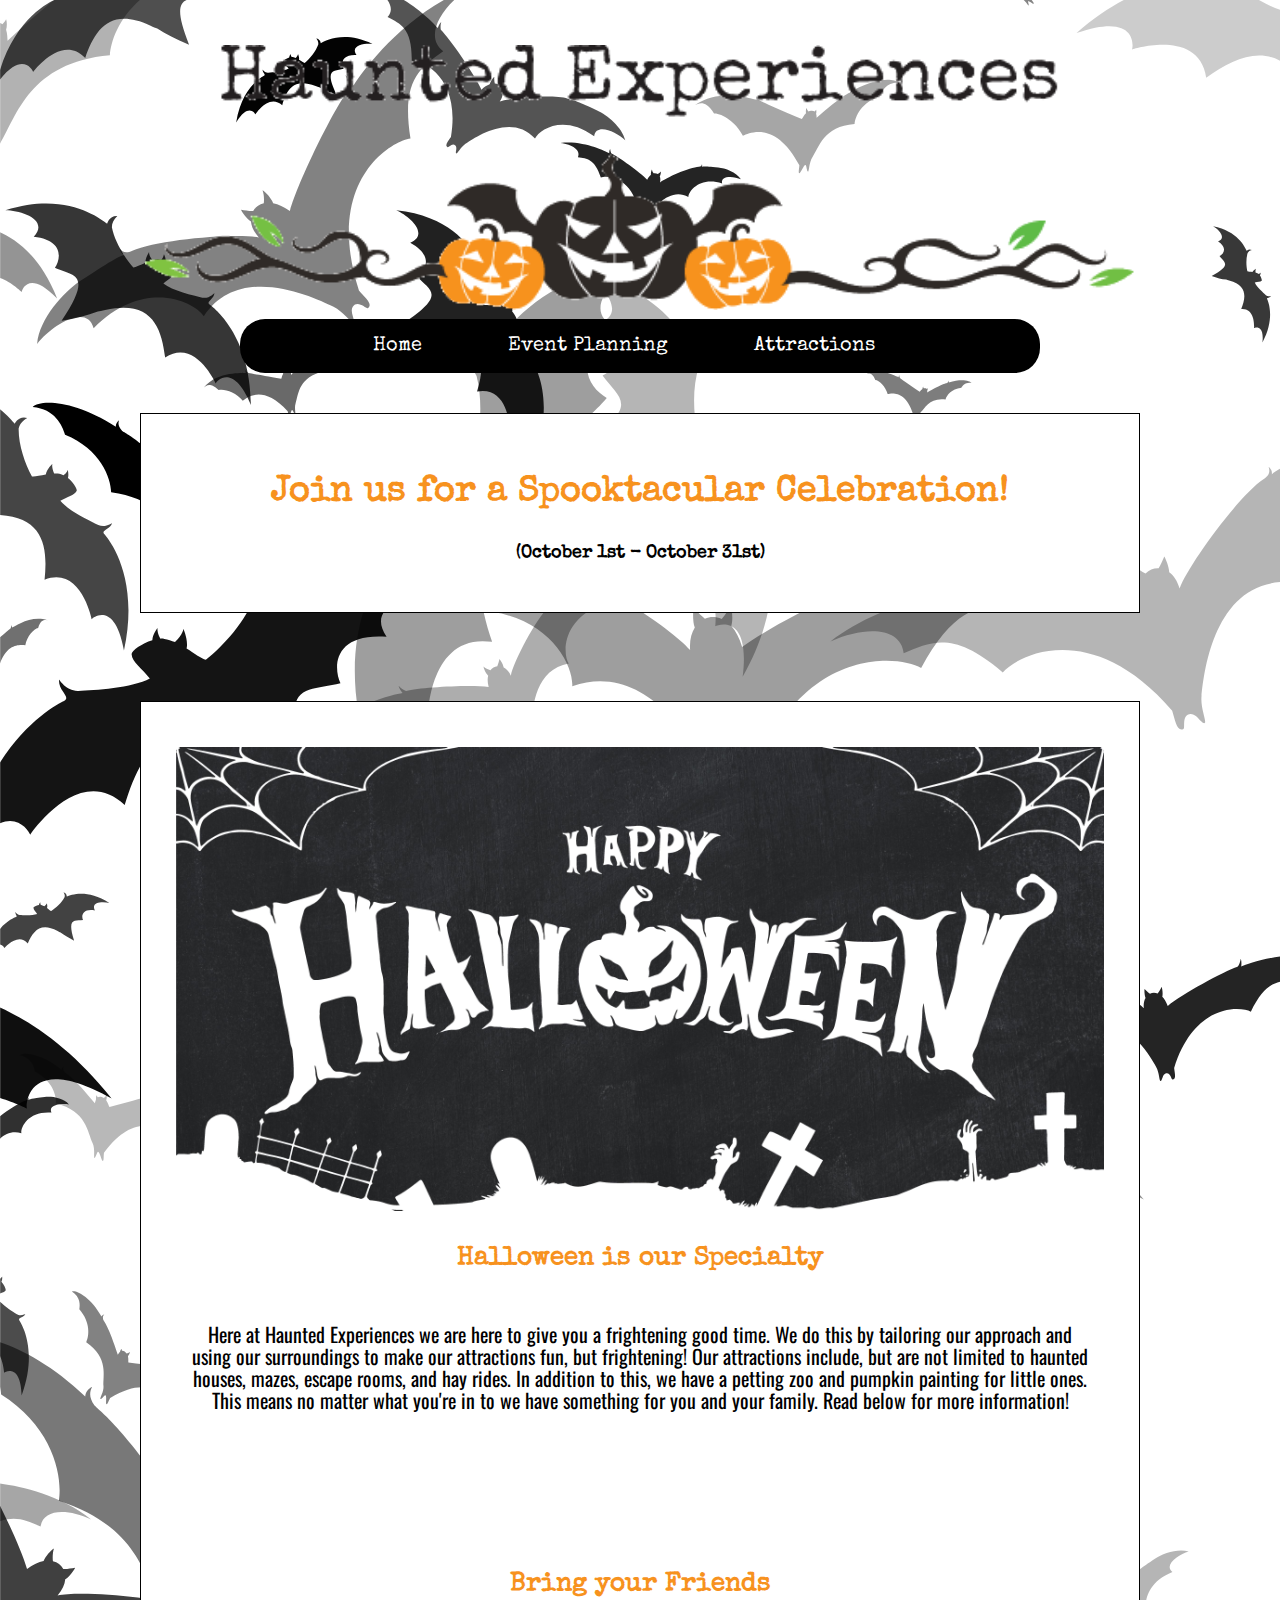
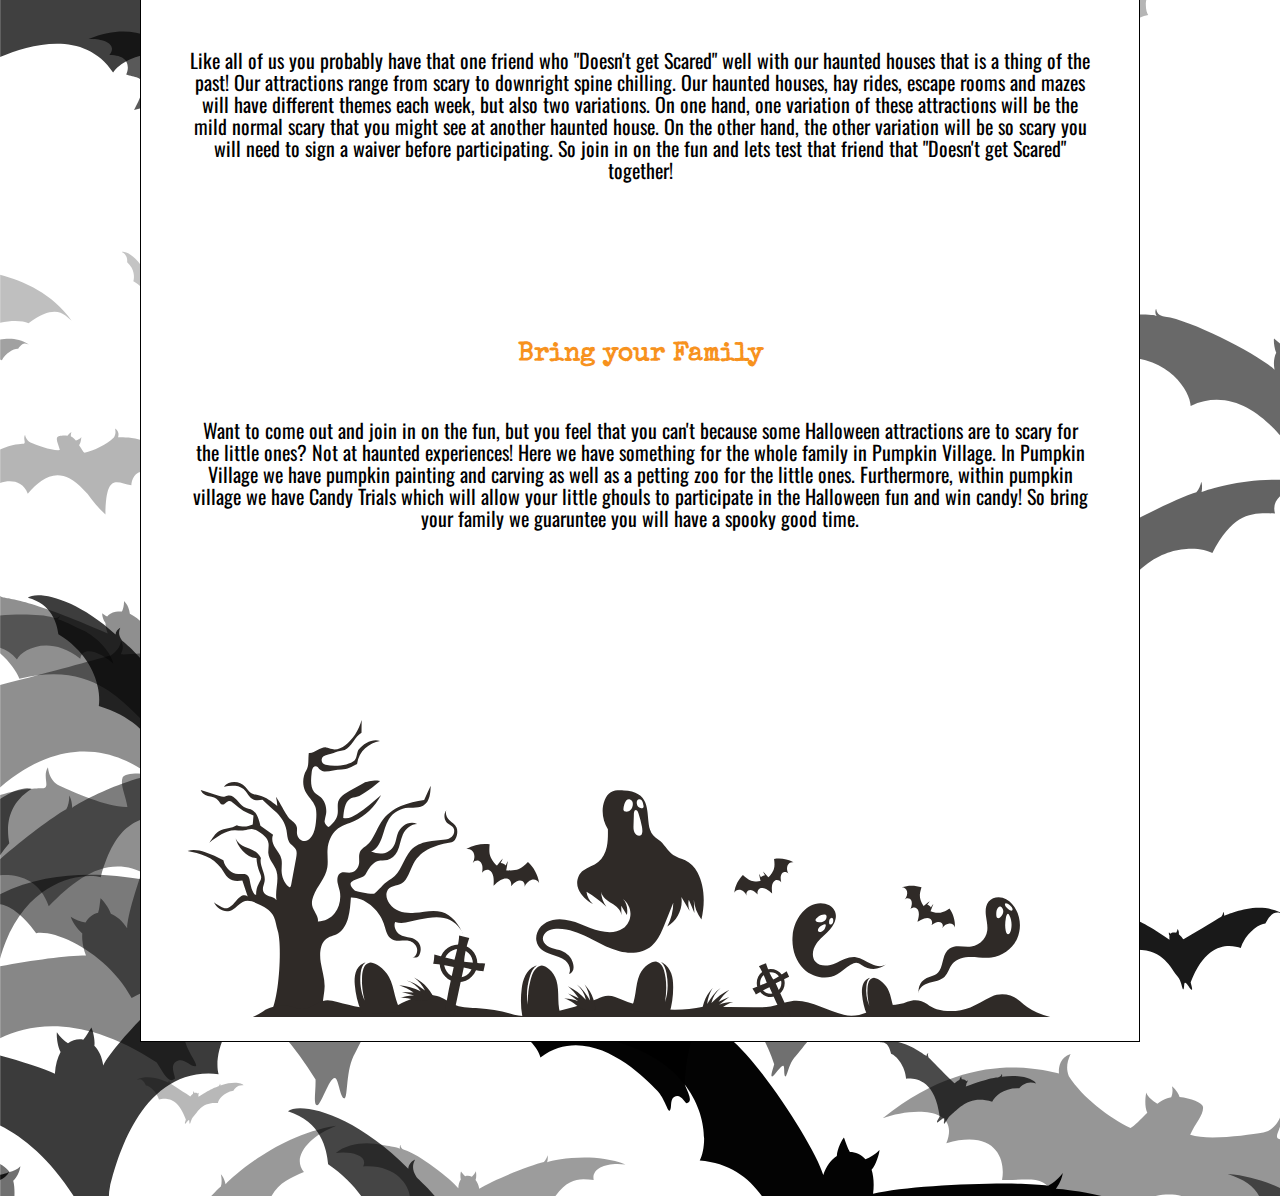
<file: index.html>
<!DOCTYPE html>
	<html lang="en">
	<head>
		<meta charset="UTF-8">
		<title>Haunted Experiences</title>
		<meta name ="viewport" content="width=device-width, initial-scale=1">
		<link rel="stylesheet" href="styles/stylesheetnav.css">
		<link rel="stylesheet" href="styles/stylesheetmain.css">
		<style>
			@import url('https://fonts.googleapis.com/css2?family=Oswald&family=Special+Elite&display=swap');
		</style>
		</head>
  	<body>

		<header>

			  <div class="flex-container-grid">
				<div class ="box">
					<img src="images/logohweenv3.png" alt="Pumpkin Site Logo">
				</div>	
			  </div>
				<nav>
					<ul class="nav-list">
						<li class="nav-item">

							<a href="index.html">Home</a>
							<a href="page3.html">Event Planning</a>
							<a href="page2.html">Attractions </a>
							
						</li>
					</ul>
				</nav>
		</header>





		<main>
			<div class="flexbox-container">
				<div class="flexbox-page-container">
				<h2>Join us for a Spooktacular Celebration!</h2>
				<h5>(October 1st - October 31st)</h5>
			</div>
			</div>
				<p><br/><br/><br/><br/></p>

				<div class="flexbox-container">
				<div class="flexbox-page-container">


					<div class="flex-container-grid">
					<div class ="box">
						<img src="images/4221550.jpg">
					</div>
				</div>


				<h3>Halloween is our Specialty</h3>

				<p class="main">
					Here at Haunted Experiences we are here to give you a frightening good time. We do this by tailoring our approach and using our surroundings to make our attractions fun, but frightening! Our attractions include, but are not limited to haunted houses, mazes, escape rooms, and hay rides. In addition to this, we have a petting zoo and pumpkin painting for little ones. This means no matter what you're in to we have something for you and your family. Read below for more information!
				</p>

				<p><br/><br/><br/><br/><br/></p>

				<h3>Bring your Friends</h3>


				<p class="main">
					Like all of us you probably have that one friend who "Doesn't get Scared" well with our haunted houses that is a thing of the past! Our attractions range from scary to downright spine chilling. Our haunted houses, hay rides, escape rooms and mazes will have different themes each week, but also two variations. On one hand, one variation of these attractions will be the mild normal scary that you might see at another haunted house. On the other hand, the other variation will be so scary you will need to sign a waiver before participating. So join in on the fun and lets test that friend that "Doesn't get Scared" together!
				</p>
				<p><br/><br/><br/><br/><br/></p>


				<h3>Bring your Family</h3>

				<p class="main">
					Want to come out and join in on the fun, but you feel that you can't because some Halloween attractions are to scary for the little ones? Not at haunted experiences! Here we have something for the whole family in Pumpkin Village. In Pumpkin Village we have pumpkin painting and carving as well as a petting zoo for the little ones. Furthermore, within pumpkin village we have Candy Trials which will allow your little ghouls to participate in the Halloween fun and win candy! So bring your family we guaruntee you will have a spooky good time. 
				</p>

				<p><br/><br/><br/><br/><br/><br/><br/></p>


				<img src="images/graveyard.svg">

			</div>

			</div>


				<p><br/><br/><br/><br/><br/><br/><br/></p>

		</main>


  </body>
</html>
</file>
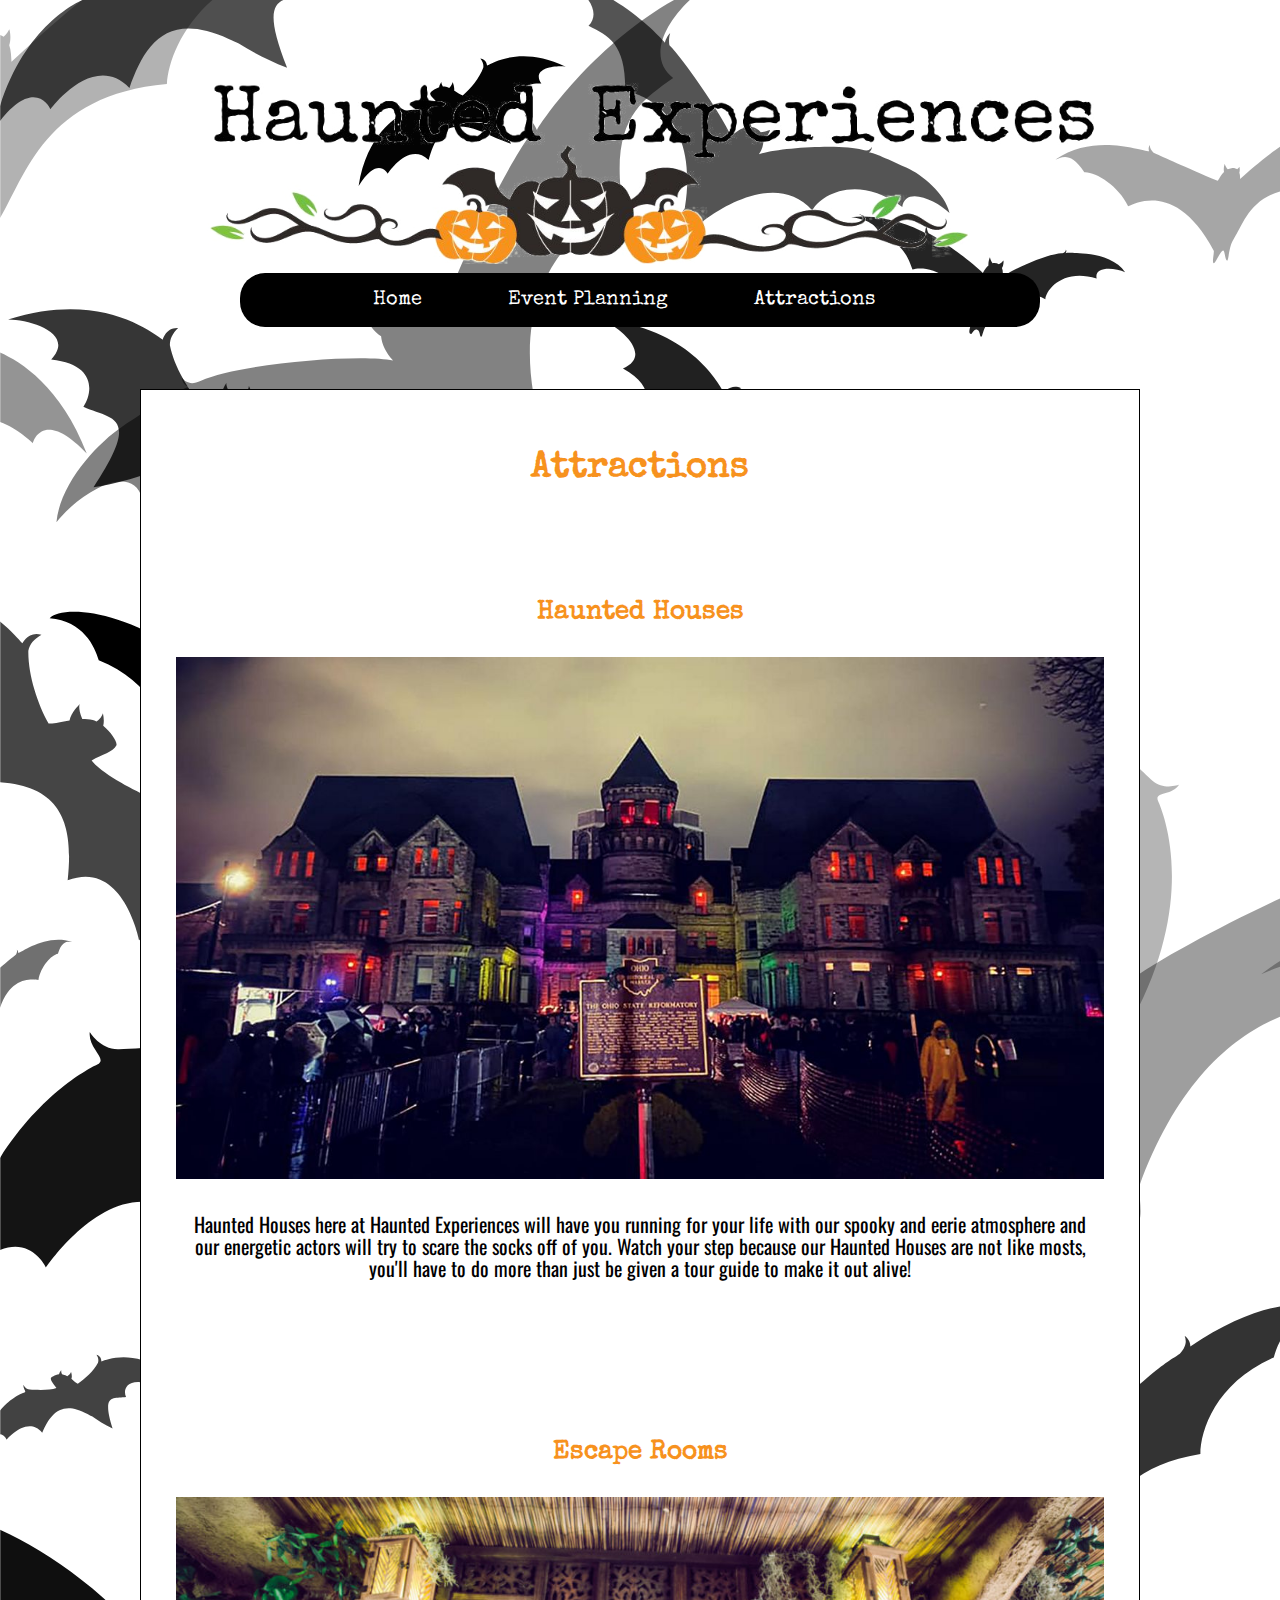
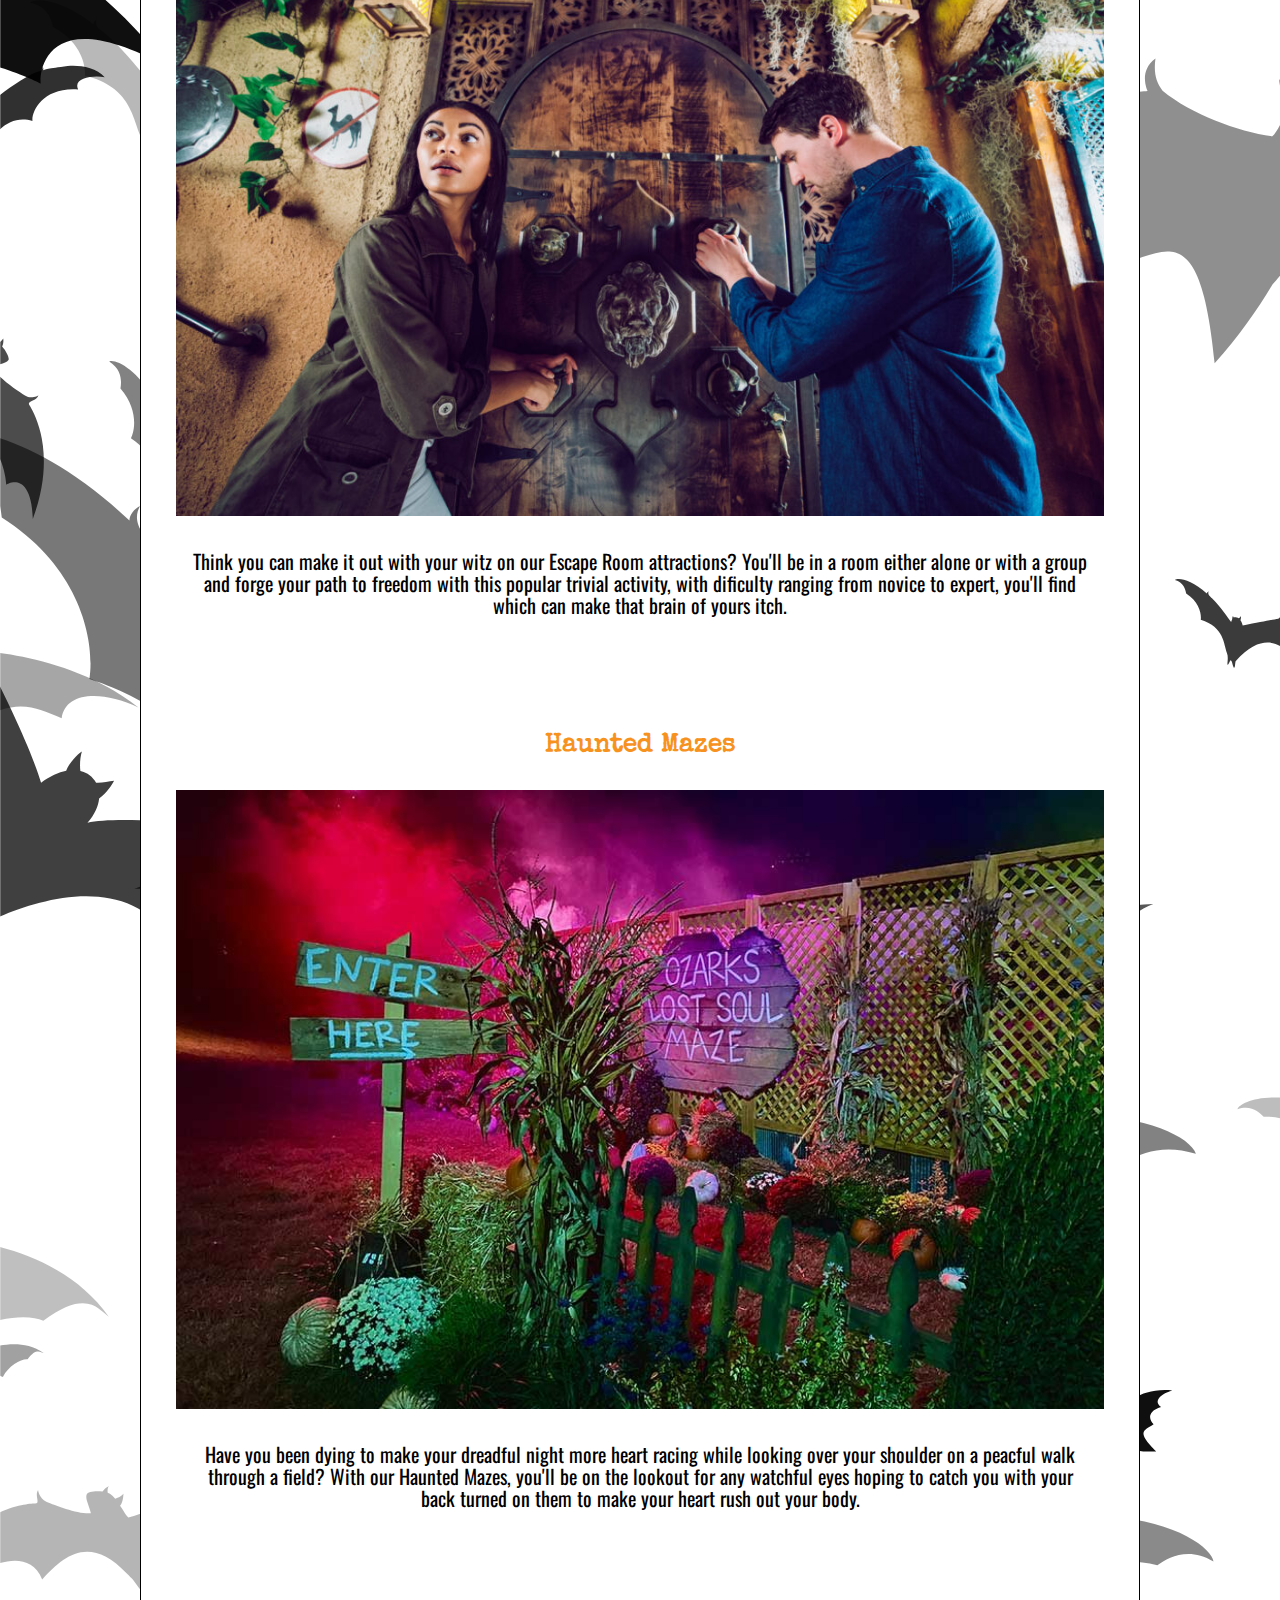
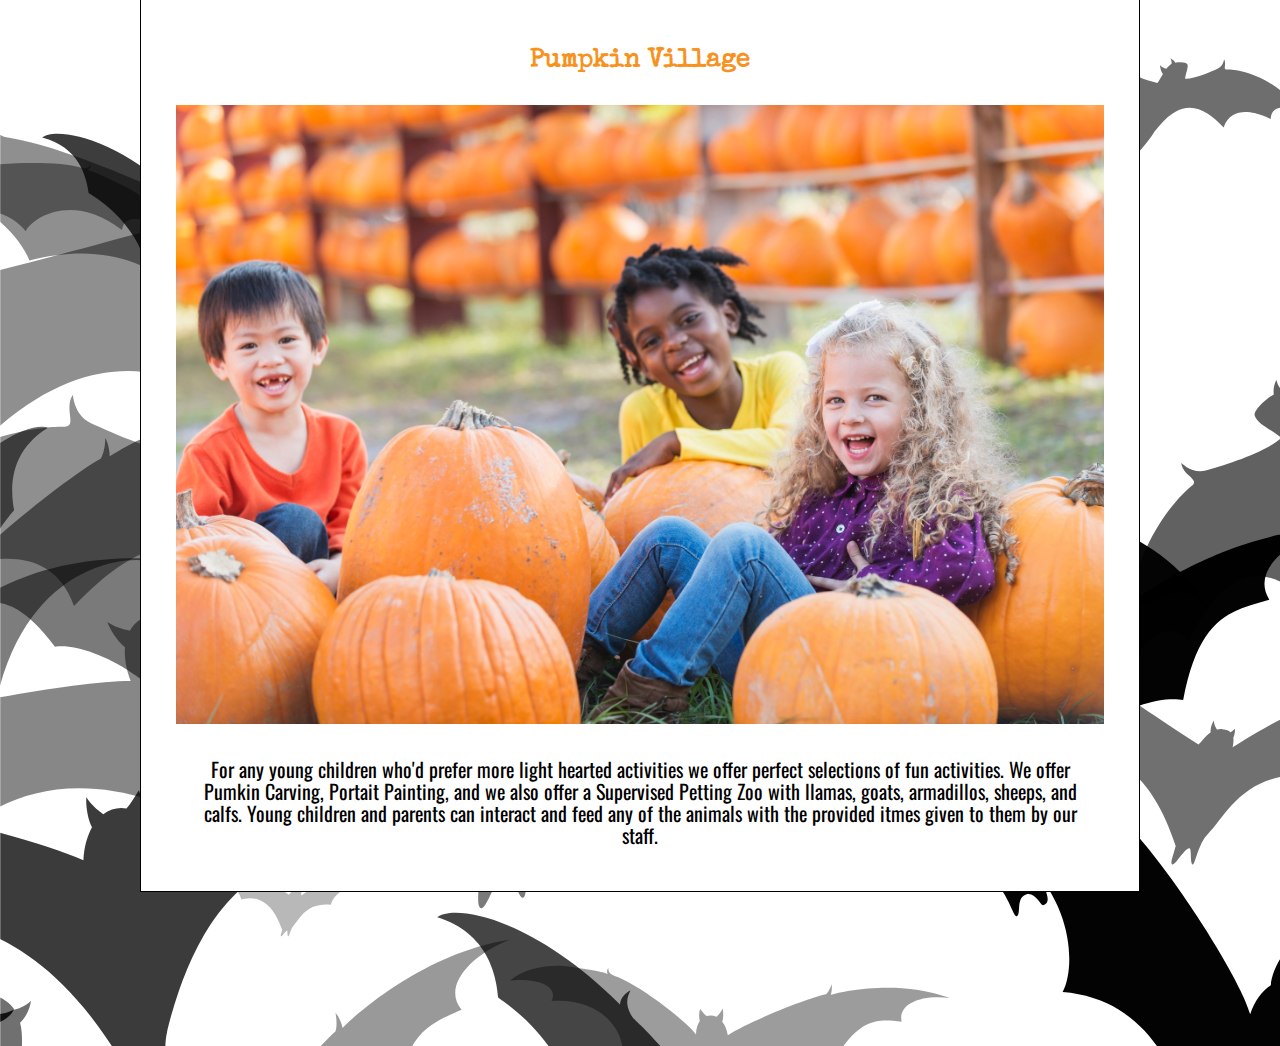
<file: page2.html>
<!DOCTYPE html>
	<html lang="en">
	<head>
		<meta charset="UTF-8">
		<title>Haunted Experiences</title>
		<meta name ="viewport" content="width=device-width, initial-scale=1">
		<link rel="stylesheet" href="styles/stylesheetnav.css">
		<link rel="stylesheet" href="styles/stylesheetmain.css">
		<style>
			@import url('https://fonts.googleapis.com/css2?family=Oswald&family=Special+Elite&display=swap');
		</style>
		</head>
  	<body>
  		<header>

  			<div class="flex-container-grid">
				<div class ="box">
					<img src="images/logohweenv2.png" alt="Pumpkin Site Logo">
				</div>	
			  </div>
				<nav>
					<ul class="nav-list">
						<li class="nav-item">

							<a href="index.html">Home</a>
							<a href="page3.html">Event Planning</a>
							<a href="page2.html">Attractions</a>
							
						</li>
					</ul>
				</nav>

		</header>

		<p><br/></p>

		<main>

				<div class="flexbox-container">
				<div class="flexbox-page-container">

				<h2>Attractions</h2>
				<p><br/><br><br></p>




				<h3>Haunted Houses</h3>

					<div class="flex-container-grid">
						<div class ="box">
							<img src="images/Haunted-House.jpg">
						</div>
					</div>



				<p class="main">
					Haunted Houses here at Haunted Experiences will have you running for your life with our spooky and eerie atmosphere and our energetic actors will try to scare the socks off of you. Watch your step because our Haunted Houses are not like mosts, you'll have to do more than just be given a tour guide to make it out alive!
				</p>

				<p><br/><br/><br/><br/><br/></p>


				<h3>Escape Rooms</h3>

					<div class="flex-container-grid">
						<div class ="box">
							<img src="images/Escape-Room.jpg">

						</div>
					</div>

				<p class="main">
					Think you can make it out with your witz on our Escape Room attractions? You'll be in a room either alone or with a group and forge your path to freedom with this popular trivial activity, with dificulty ranging from novice to expert, you'll find which can make that brain of yours itch.
				</p>
				<p><br/><br/><br/></p>


				<h3>Haunted Mazes</h3>

					<div class="flex-container-grid">
						<div class ="box">
							<img src="images/Haunted-Maze.jpg">
						</div>
					</div>


				<p class="main">
					Have you been dying to make your dreadful night more heart racing while looking over your shoulder on a peacful walk through a field? With our Haunted Mazes, you'll be on the lookout for any watchful eyes hoping to catch you with your back turned on them to make your heart rush out your body.
				</p>
				<p><br/><br/><br/><br/></p>



				<h3>Pumpkin Village</h3>

					<div class="flex-container-grid">
						<div class ="box">
							<img src="images/PumpkinVillage.jpg">
						</div>
					</div>


					<p class="main">
						For any young children who'd prefer more light hearted activities we offer perfect selections of fun activities. We offer Pumkin Carving, Portait Painting, and we also offer a Supervised Petting Zoo with llamas, goats, armadillos, sheeps, and calfs. Young children and parents can interact and feed any of the animals with the provided itmes given to them by our staff.
					</p>

			</div>
		</div>

		</main>

		<p><br/><br/><br/><br/><br/><br/><br/></p>



  </body>
</html>
</file>
<file: styles/stylesheetnav.css>
@import url('https://fonts.googleapis.com/css2?family=Oswald&family=Special+Elite&display=swap');

* {
	box-sizing: border-box;
	margin: 0;
	padding: 0;
}


/* Flexbox nav bar*/
.nav-list{
	background-color: #000000;
	border-radius: 25px;
	margin: 0;
	padding: 1rem 0;
	display: flex;
	justify-content: center;
	align-items: center;
	max-width: 800px;
	margin-right: auto;
	margin-left: auto;
}

.nav-item{
	list-style: none;
	margin-right: 2rem;
}





/* Flexbox nav bar END*/

li, a, button{
	font-family: 'Special Elite', sans-serif;
	font-size: 20px;
	color: #ffffff;
	text-decoration: none;

}

nav {color: #FFFFFF; text-align: center;}

a:link { margin-right: 40px; margin-left: 40px;}

a:hover {text-decoration: underline;}



header{
	padding: 40px 0px 40px 0px;
}


.logo{
	cursor: pointer;
}

.nav__links{
	list-style: none;

}

.nav__links li{
	display: inline-block;
	padding: 0px 20px;

}

.nav__links li a{
	transition: all 0.3s ease 0s;

}

.nav__links li a:hover {
	color: #ff9b00;
	text-decoration: underline;

}
</file>
<file: styles/stylesheetmain.css>
@import url('https://fonts.googleapis.com/css2?family=Oswald&family=Special+Elite&display=swap');


*,*:before,*:after {
	box-sizing:border-box
	}

body{
	background-color: #ffffff;
	line-height: 22px;
	font-size: 16px;
	font-family: 'Oswald', sans-serif;
	background-repeat: no-repeat;
	background-size: cover;
	background-image: url("../images/bgbatsv2.svg");


}

/* Logo Styles Start */


.logodiv{
	margin-left: auto;
	margin-right: auto;
	width:800px;


}

.logo-div-flex{
	margin-left: auto;
	margin-right: auto;
	width:800px;
	display: flex;


}

li.smolpumpkin{
	list-style-image: url("../images/smolpumpkin.svg");
	font-size: 65px;
	font-family: 'Oswald', cursive;
	margin-left: auto;
	margin-right: auto;
	color: #000000;
	line-height: 62px;
	text-align: center;

}

li span {
    font-size: 22px;
}

ul.pumpkinlist{
	list-style-type: none;
	margin-left: auto;
	margin-right: auto;
	text-align: center;
   list-style-position: inside;
}

/* Logo Styles End */



/* Index Page Content Styles Start */

h2 {

		color:#F7921E;
		font-size: 36px;
		font-family: 'Special Elite', cursive;
		text-align: center;
		padding: 18px 0px 18px 0px;
		line-height: 42px;

}

h3{

		color:#F7921E;
		font-size: 26px;
		font-family: 'Special Elite', cursive;
		text-align: center;
		padding: 18px 0px 18px 0px;
		line-height: 42px;

}


h5 {

		color:#000000;
		font-size: 18px;
		font-family: 'Special Elite', cursive;
		text-align: center;
		padding: 0px 0px 18px 0px;
		line-height: 42px;
}


.flexbox-container{
	 display: flex;
}

.flexbox-page-container{

	 background-color: #ffffff;
	 margin-right: auto;
    margin-left: auto;
    border: solid 1px;
    width: 1000px;
    height: auto;
	line-height: 22px;
    padding:40px 30px 20px 30px;
    position: relative;



}



p.main{

	font-family: 'Oswald', sans-serif;
	line-height: 22px;
	font-size: 20px;
	margin: 25px 18px 25px 18px;
	text-align: center;

}


/* Index Page Content Styles End */

footer{
	position: fixed;
    padding: 10px 10px 0px 10px;
    bottom: 0;
    width: 100%;
    height: 40px;
    text-align: center;
    text-transform: uppercase;
    font-size: 10px;
    background-color: #f8afa6;
    color: #ffffff;
}


img.haunted-house {
	max-width: 600px; 
	margin-left: 18%;
}

#container {width: 90%; height: 1000px;}




/* Flexbox grids for images*/


.flex-container-grid{
	display: flex;
	flex-wrap: wrap;
	max-width: 1000px;
	margin: 0 auto;

}

.box{
	flex-grow: 1;
	flex-shrink: 1;
	flex-basis: calc(25% - 10 px);
	margin: 5px;

}

img{
	width: 100%;
}


/* Flexbox grids for images END*/





/* Large devices (laptops/desktops, 992px and up)*/
@media only screen and (min-width: 992px) {
	.pgcontainer{
		padding-top: 2rem;
	

	}

}



/*
@media screen and (max-width: 820px) {
	.footer{
		padding-top: 2rem;
	}
}

*/

/* Extra small devices (phones, 600px and down)
@media only screen and (max-width: 600px) {

}

/* Small devices (portrait tablets and large phones, 600px and up)
@media only screen and (min-width: 600px) {...}

/* Medium devices (landscape tablets, 768px and up)
@media only screen and (min-width: 768px) {...}



/* Extra large devices (large laptops and desktops, 1200px and up)
@media only screen and (min-width: 1200px) {...}


*/
</file>
